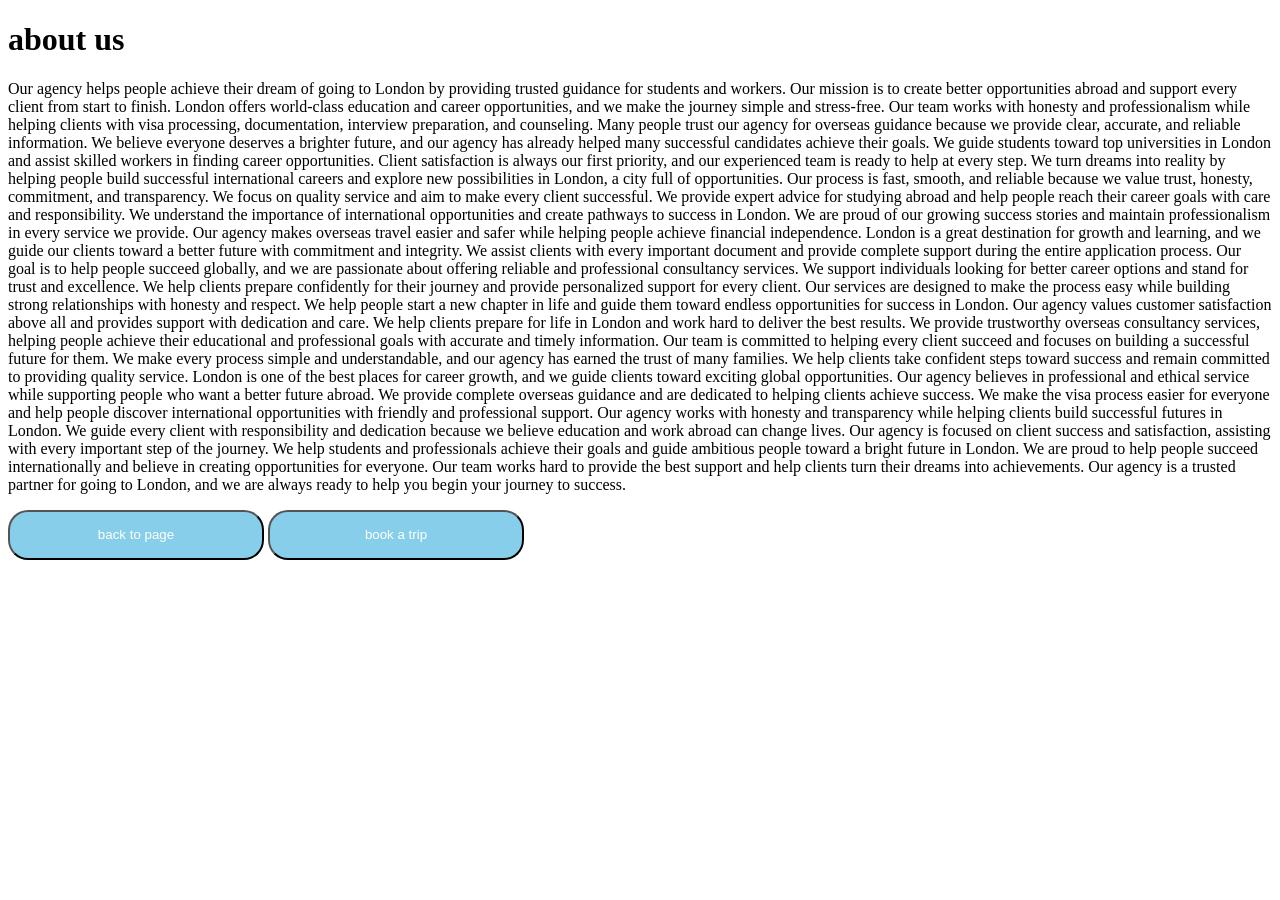
<file: japan.html>
<!DOCTYPE html>
<html lang="en">
<head>
    <meta charset="UTF-8">
    <meta name="viewport" content="width=device-width, initial-scale=1.0">
    <title>detail about london</details></title>
    <style>
body{
    background-color: white;
}
.btn button{
    background-color:skyblue;
    color: white;
    border-radius: 20px;
    width:20vw ;
    height:50px;
}
    </style>
</head>
<body>
    <div class="container">
        <h1>about us</h1>
        <p>Our agency helps people achieve their dream of going to London by providing trusted guidance for students and workers. Our mission is to create better opportunities abroad and support every client from start to finish. London offers world-class education and career opportunities, and we make the journey simple and stress-free. Our team works with honesty and professionalism while helping clients with visa processing, documentation, interview preparation, and counseling. Many people trust our agency for overseas guidance because we provide clear, accurate, and reliable information.

We believe everyone deserves a brighter future, and our agency has already helped many successful candidates achieve their goals. We guide students toward top universities in London and assist skilled workers in finding career opportunities. Client satisfaction is always our first priority, and our experienced team is ready to help at every step. We turn dreams into reality by helping people build successful international careers and explore new possibilities in London, a city full of opportunities.

Our process is fast, smooth, and reliable because we value trust, honesty, commitment, and transparency. We focus on quality service and aim to make every client successful. We provide expert advice for studying abroad and help people reach their career goals with care and responsibility. We understand the importance of international opportunities and create pathways to success in London. We are proud of our growing success stories and maintain professionalism in every service we provide.

Our agency makes overseas travel easier and safer while helping people achieve financial independence. London is a great destination for growth and learning, and we guide our clients toward a better future with commitment and integrity. We assist clients with every important document and provide complete support during the entire application process. Our goal is to help people succeed globally, and we are passionate about offering reliable and professional consultancy services.

We support individuals looking for better career options and stand for trust and excellence. We help clients prepare confidently for their journey and provide personalized support for every client. Our services are designed to make the process easy while building strong relationships with honesty and respect. We help people start a new chapter in life and guide them toward endless opportunities for success in London.

Our agency values customer satisfaction above all and provides support with dedication and care. We help clients prepare for life in London and work hard to deliver the best results. We provide trustworthy overseas consultancy services, helping people achieve their educational and professional goals with accurate and timely information. Our team is committed to helping every client succeed and focuses on building a successful future for them.

We make every process simple and understandable, and our agency has earned the trust of many families. We help clients take confident steps toward success and remain committed to providing quality service. London is one of the best places for career growth, and we guide clients toward exciting global opportunities. Our agency believes in professional and ethical service while supporting people who want a better future abroad.

We provide complete overseas guidance and are dedicated to helping clients achieve success. We make the visa process easier for everyone and help people discover international opportunities with friendly and professional support. Our agency works with honesty and transparency while helping clients build successful futures in London. We guide every client with responsibility and dedication because we believe education and work abroad can change lives.

Our agency is focused on client success and satisfaction, assisting with every important step of the journey. We help students and professionals achieve their goals and guide ambitious people toward a bright future in London. We are proud to help people succeed internationally and believe in creating opportunities for everyone. Our team works hard to provide the best support and help clients turn their dreams into achievements. Our agency is a trusted partner for going to London, and we are always ready to help you begin your journey to success.

        </p>
    </div>

   
<div class="btn">

    <button>back to page</button>
    <button>book a trip</button>

 </div>   
</body>
</html>
</file>
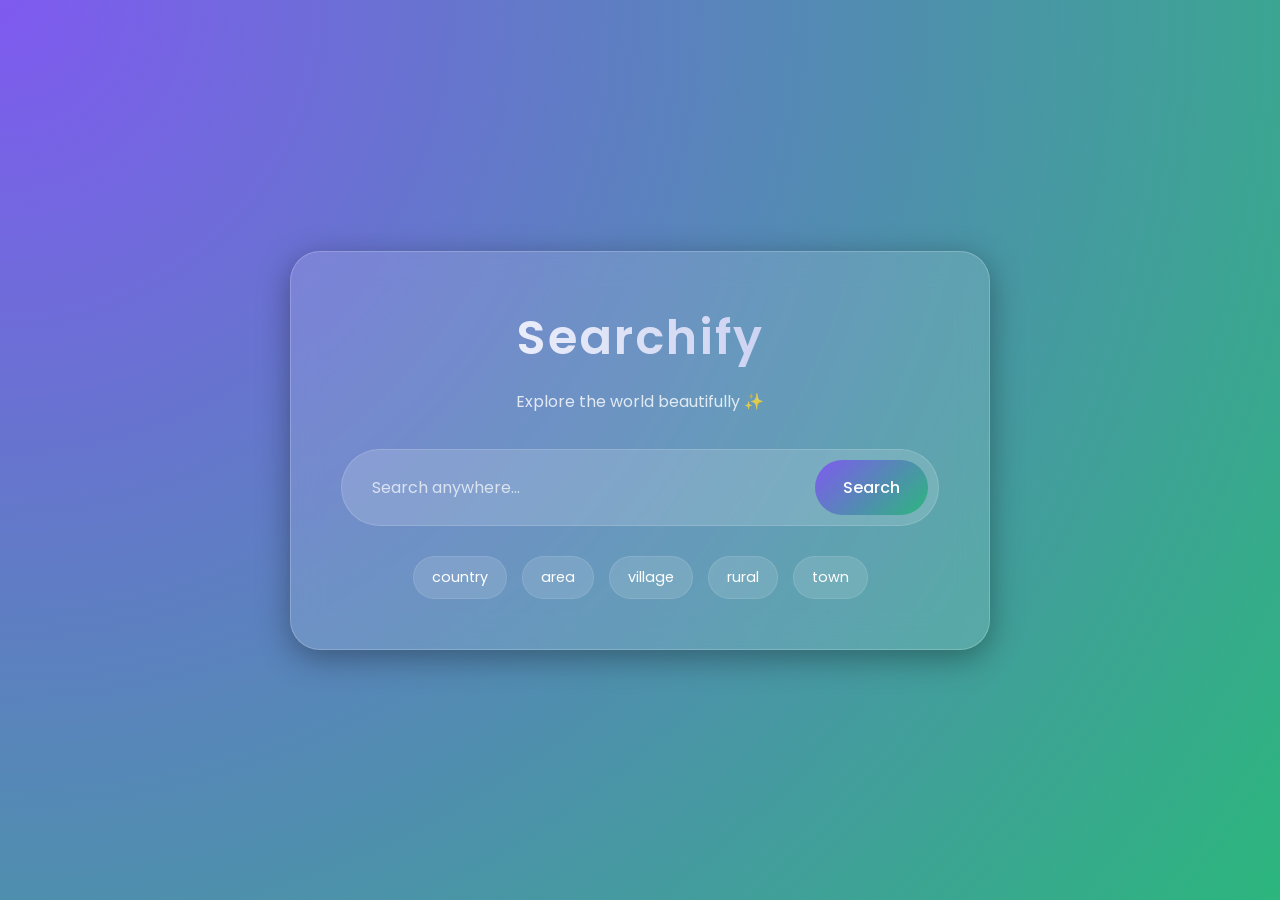
<file: search.html>
<!DOCTYPE html>
<html lang="en">
<head>
  <meta charset="UTF-8" />
  <meta name="viewport" content="width=device-width, initial-scale=1.0"/>
  <title>Aesthetic Search Page</title>

  <link rel="preconnect" href="https://fonts.googleapis.com">
  <link rel="preconnect" href="https://fonts.gstatic.com" crossorigin>
  <link href="https://fonts.googleapis.com/css2?family=Poppins:wght@300;400;500;600&display=swap" rel="stylesheet">

  <style>
    *{
      margin:0;
      padding:0;
      box-sizing:border-box;
      font-family:'Poppins',sans-serif;
    }

    body{
      height:100vh;
      display:flex;
      justify-content:center;
      align-items:center;
      background:
        radial-gradient(circle at top left,#7f5af0,#2cb67d),
        linear-gradient(135deg,#16161a,#242629);
      overflow:hidden;
    }

    .glass-card{
      width:90%;
      max-width:700px;
      padding:50px;
      border-radius:30px;
      background:rgba(255,255,255,0.12);
      backdrop-filter:blur(15px);
      border:1px solid rgba(255,255,255,0.2);
      box-shadow:0 8px 32px rgba(0,0,0,0.35);
      text-align:center;
      color:white;
    }

    .logo{
      font-size:3rem;
      font-weight:600;
      letter-spacing:2px;
      margin-bottom:15px;
      background:linear-gradient(to right,#ffffff,#b8c1ec);
      -webkit-background-clip:text;
      -webkit-text-fill-color:transparent;
    }

    .subtitle{
      font-size:1rem;
      opacity:0.8;
      margin-bottom:35px;
    }

    .search-box{
      display:flex;
      align-items:center;
      background:rgba(255,255,255,0.15);
      border-radius:60px;
      padding:10px;
      transition:0.3s ease;
      border:1px solid rgba(255,255,255,0.15);
    }

    .search-box:hover{
      transform:translateY(-3px);
      box-shadow:0 8px 20px rgba(0,0,0,0.2);
    }

    .search-box input{
      flex:1;
      border:none;
      outline:none;
      background:transparent;
      color:white;
      font-size:1rem;
      padding:15px 20px;
    }

    .search-box input::placeholder{
      color:rgba(255,255,255,0.7);
    }

    .search-btn{
      border:none;
      outline:none;
      background:linear-gradient(135deg,#7f5af0,#2cb67d);
      color:white;
      padding:15px 28px;
      border-radius:50px;
      font-size:1rem;
      cursor:pointer;
      transition:0.3s ease;
      font-weight:500;
    }

    .search-btn:hover{
      transform:scale(1.05);
      opacity:0.9;
    }

    .quick-links{
      margin-top:30px;
      display:flex;
      justify-content:center;
      gap:15px;
      flex-wrap:wrap;
    }

    .quick-links a{
      text-decoration:none;
      color:white;
      padding:10px 18px;
      border-radius:30px;
      background:rgba(255,255,255,0.12);
      border:1px solid rgba(255,255,255,0.1);
      transition:0.3s;
      font-size:0.9rem;
    }

    .quick-links a:hover{
      background:white;
      color:#16161a;
      transform:translateY(-2px);
    }

    @media(max-width:600px){
      .glass-card{
        padding:35px 20px;
      }

      .logo{
        font-size:2.2rem;
      }

      .search-box{
        flex-direction:column;
        border-radius:20px;
      }

      .search-box input{
        width:100%;
      }

      .search-btn{
        width:100%;
        margin-top:10px;
      }
    }
  </style>
</head>

<body>

  <div class="glass-card">
    <h1 class="logo">Searchify</h1>
    <p class="subtitle">
      Explore the world beautifully ✨
    </p>

    <div class="search-box">
      <input type="text" placeholder="Search anywhere..." />
      <button class="search-btn">Search</button>
    </div>

    <div class="quick-links">
      <a href="#">country</a>
      <a href="#">area</a>
      <a href="#">village</a>
      <a href="#">rural</a>
      <a href="#">town</a>
    </div>
  </div>

</body>
</html>
</file>
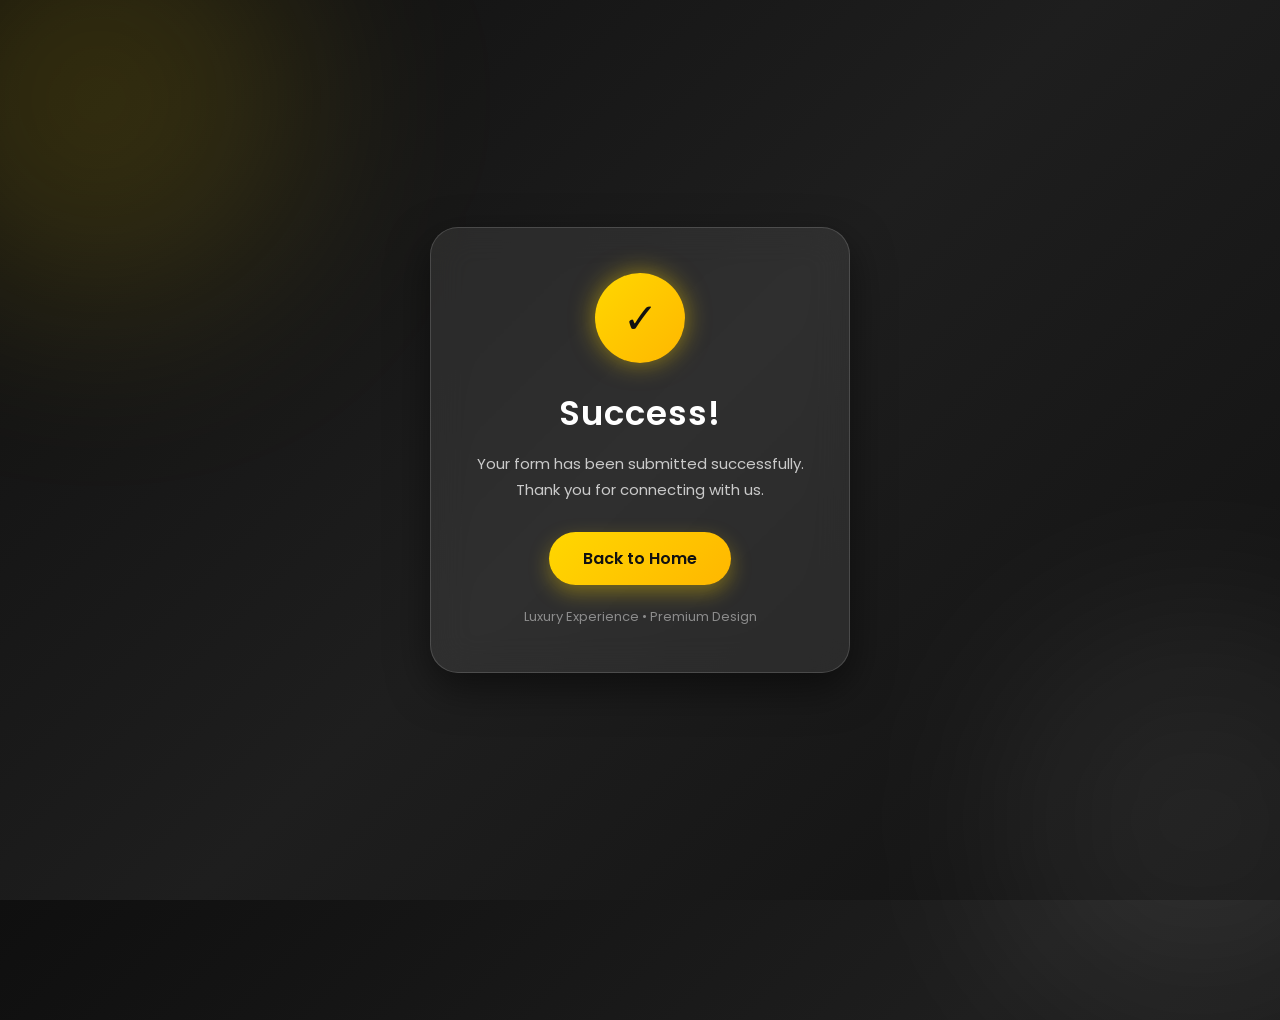
<file: submit.html>
<!DOCTYPE html>
<html lang="en">
<head>
  <meta charset="UTF-8" />
  <meta name="viewport" content="width=device-width, initial-scale=1.0" />
  <title>Luxury Success Page</title>
  <link href="https://fonts.googleapis.com/css2?family=Poppins:wght@300;400;500;600&display=swap" rel="stylesheet">
  <style>
    * {
      margin: 0;
      padding: 0;
      box-sizing: border-box;
      font-family: 'Poppins', sans-serif;
    }

    body {
      height: 100vh;
      display: flex;
      justify-content: center;
      align-items: center;
      background: linear-gradient(135deg, #0f0f0f, #1e1e1e, #111);
      overflow: hidden;
      color: white;
      position: relative;
    }

    .glow {
      position: absolute;
      width: 400px;
      height: 400px;
      background: rgba(255, 215, 0, 0.15);
      border-radius: 50%;
      filter: blur(100px);
      animation: moveGlow 6s infinite alternate ease-in-out;
    }

    .glow:nth-child(1) {
      top: -100px;
      left: -100px;
    }

    .glow:nth-child(2) {
      bottom: -120px;
      right: -120px;
      background: rgba(255, 255, 255, 0.08);
    }

    @keyframes moveGlow {
      from {
        transform: translateY(0px) translateX(0px);
      }
      to {
        transform: translateY(40px) translateX(30px);
      }
    }

    .success-card {
      position: relative;
      width: 420px;
      padding: 45px 35px;
      border-radius: 28px;
      background: rgba(255, 255, 255, 0.08);
      backdrop-filter: blur(18px);
      border: 1px solid rgba(255, 255, 255, 0.15);
      box-shadow: 0 15px 40px rgba(0,0,0,0.5);
      text-align: center;
      animation: fadeIn 1s ease;
    }

    @keyframes fadeIn {
      from {
        opacity: 0;
        transform: translateY(20px);
      }
      to {
        opacity: 1;
        transform: translateY(0);
      }
    }

    .checkmark {
      width: 90px;
      height: 90px;
      margin: 0 auto 25px;
      border-radius: 50%;
      background: linear-gradient(135deg, #ffd700, #ffb700);
      display: flex;
      justify-content: center;
      align-items: center;
      font-size: 42px;
      color: #111;
      box-shadow: 0 0 25px rgba(255, 215, 0, 0.5);
    }

    h1 {
      font-size: 34px;
      margin-bottom: 12px;
      font-weight: 600;
      letter-spacing: 1px;
    }

    p {
      font-size: 15px;
      color: rgba(255,255,255,0.75);
      line-height: 1.7;
      margin-bottom: 30px;
    }

    .btn {
      display: inline-block;
      padding: 14px 34px;
      border-radius: 40px;
      text-decoration: none;
      background: linear-gradient(135deg, #ffd700, #ffb700);
      color: #111;
      font-weight: 600;
      transition: 0.3s ease;
      box-shadow: 0 8px 20px rgba(255, 215, 0, 0.35);
    }

    .btn:hover {
      transform: translateY(-3px) scale(1.03);
      box-shadow: 0 12px 25px rgba(255, 215, 0, 0.5);
    }

    .footer-text {
      margin-top: 22px;
      font-size: 13px;
      color: rgba(255,255,255,0.45);
    }
  </style>
</head>
<body>

  <div class="glow"></div>
  <div class="glow"></div>

  <div class="success-card">
    <div class="checkmark">✓</div>
    <h1>Success!</h1>
    <p>
      Your form has been submitted successfully.<br>
      Thank you for connecting with us.
    </p>

    <a href="index.html" class="btn">Back to Home</a>

    <div class="footer-text">
      Luxury Experience • Premium Design
    </div>
  </div>

</body>
</html>
</file>
